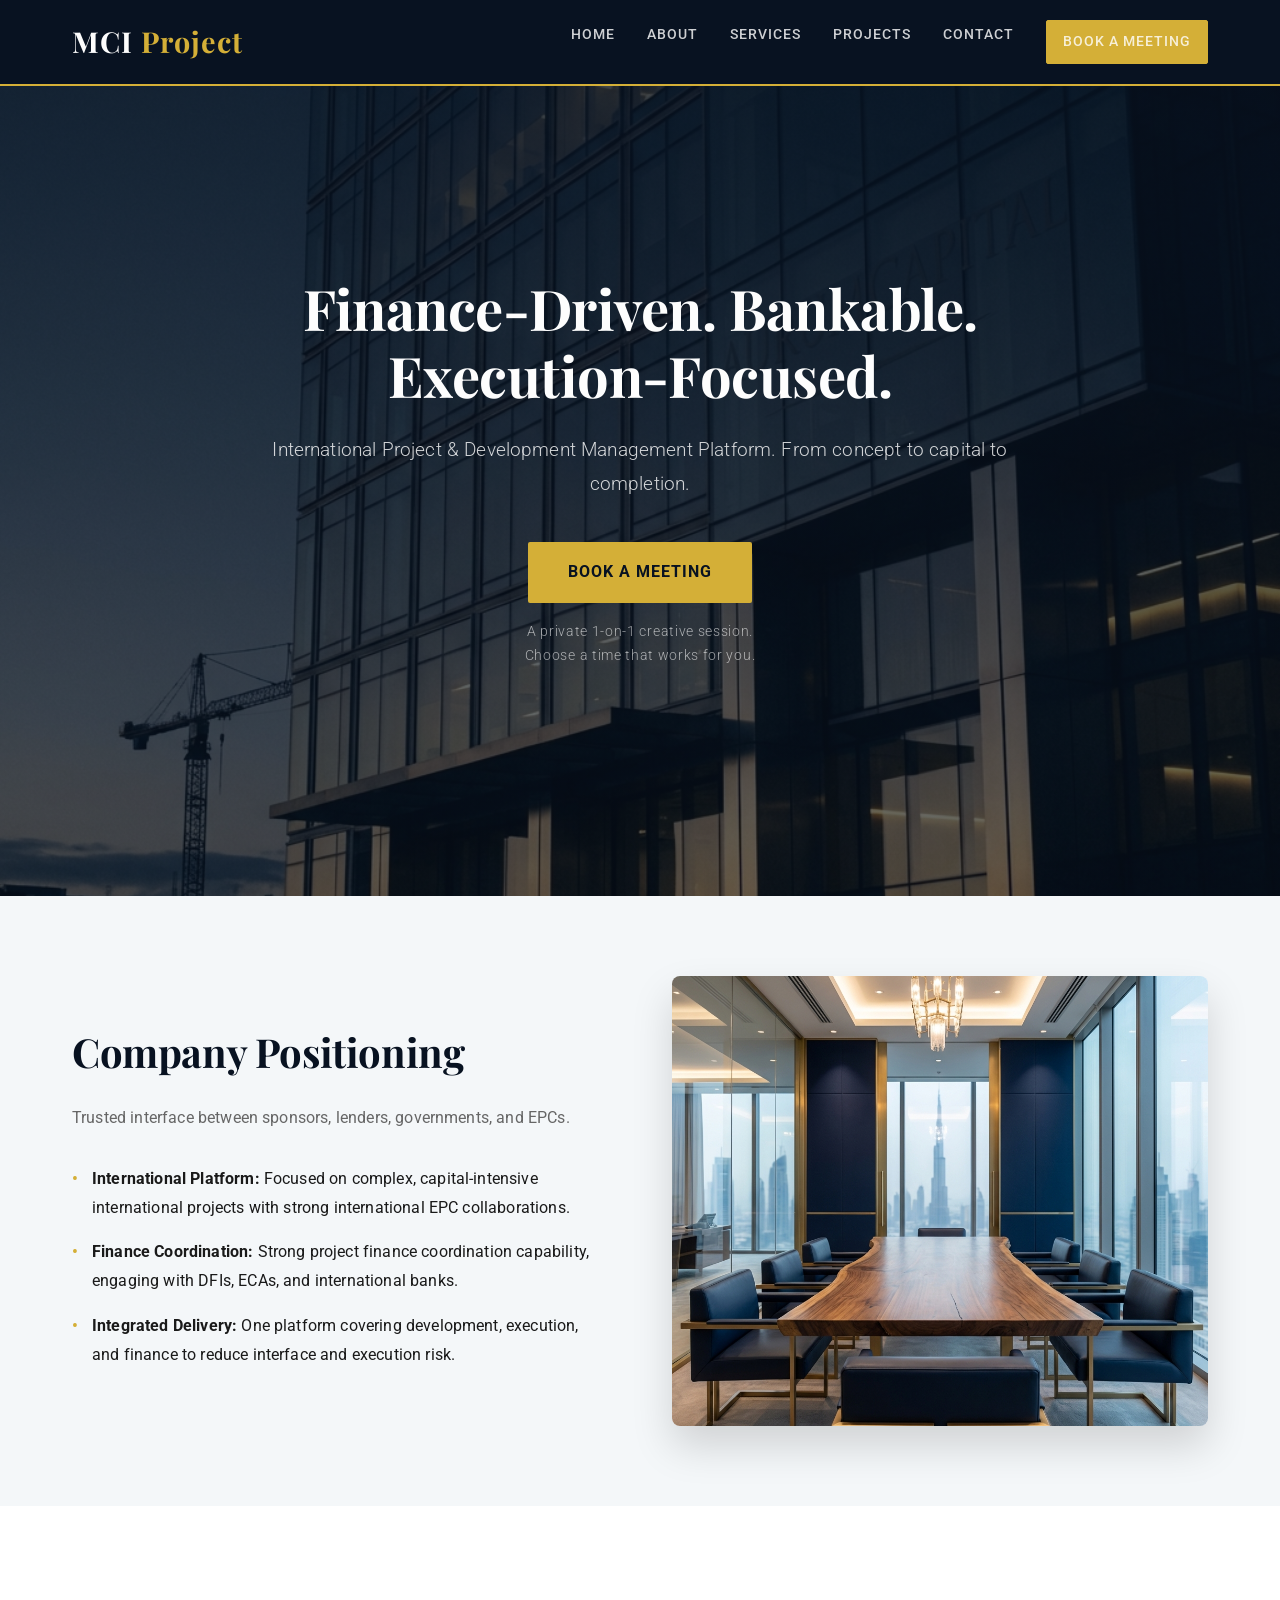
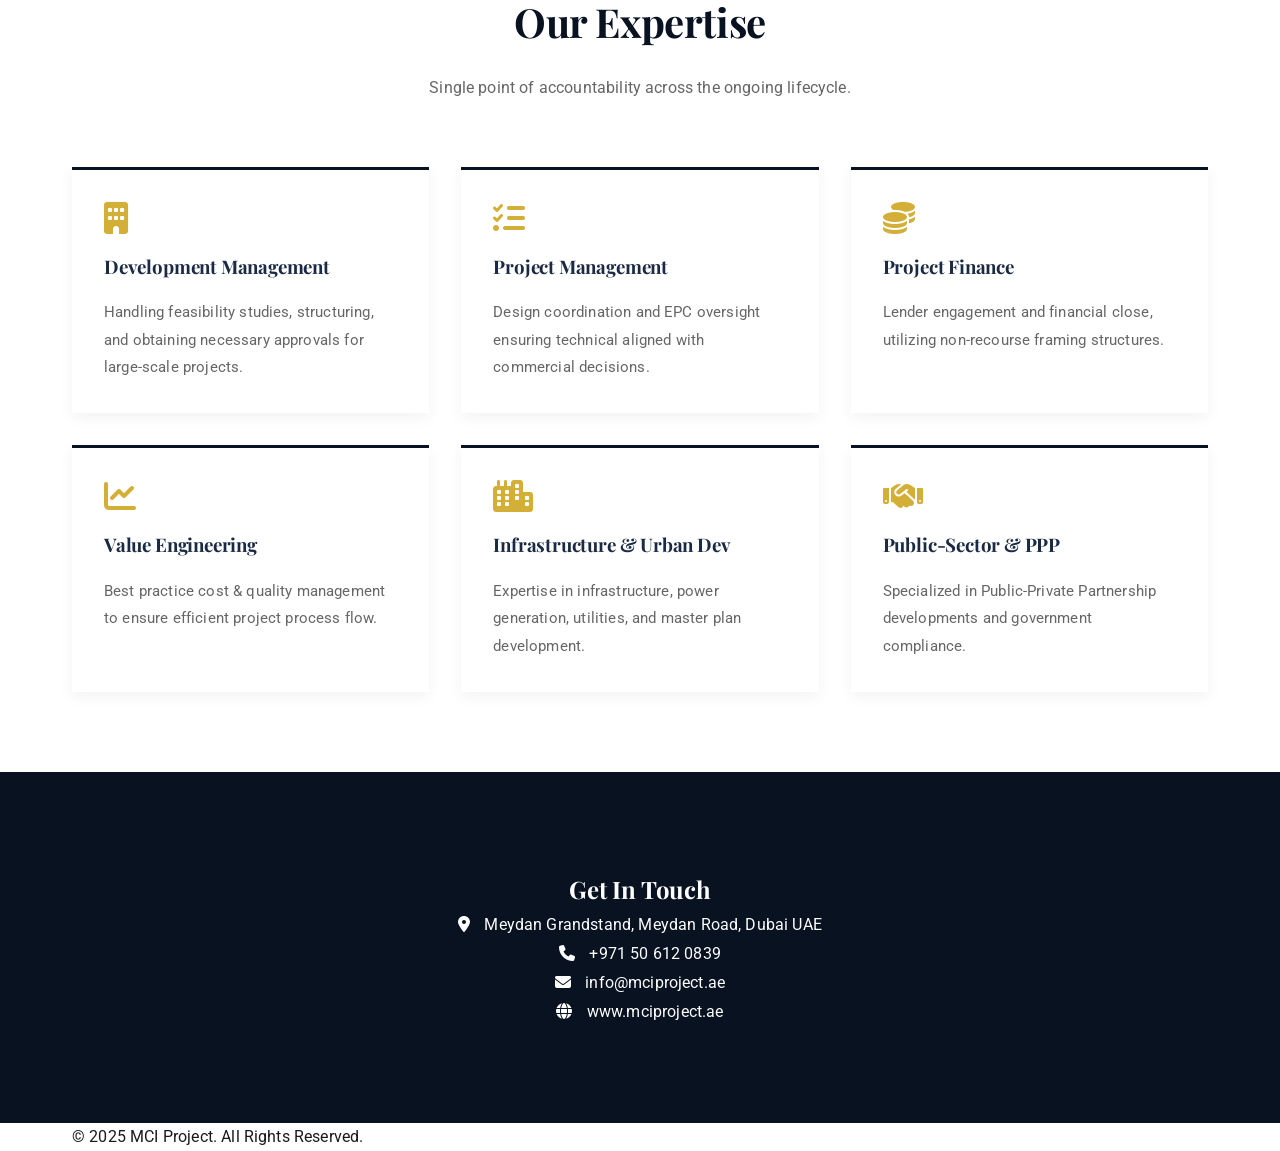
<file: mci/index.html>
<!DOCTYPE html>
<html lang="en">

<head>
    <meta charset="UTF-8">
    <meta name="viewport" content="width=device-width, initial-scale=1.0">
    <title>MCI Project | Building Excellence</title>
    <link rel="stylesheet" href="style.css">
    <link rel="stylesheet" href="https://cdnjs.cloudflare.com/ajax/libs/font-awesome/6.4.0/css/all.min.css">
</head>

<body>

    <!-- Header -->
    <header>
        <div class="container nav-container">
            <a href="#" class="logo">MCI <span>Project</span></a>

            <!-- Mobile Menu Toggle -->
            <button class="mobile-menu-toggle" id="mciMenuToggle" aria-label="Toggle Menu">
                <span></span>
                <span></span>
                <span></span>
            </button>

            <ul class="nav-links">
                <li><a href="#home">Home</a></li>
                <li><a href="#about">About</a></li>
                <li><a href="#services">Services</a></li>
                <li><a href="#projects">Projects</a></li>
                <li><a href="#contact">Contact</a></li>
                <li><a href="#" class="btn open-calendar-btn"
                        style="padding: 0.5rem 1rem; border: 1px solid var(--gold);">Book a Meeting</a></li>
            </ul>
        </div>
    </header>

    <!-- Hero -->
    <section id="home" class="hero">
        <div class="container hero-content">
            <h1>Finance-Driven. Bankable. Execution-Focused.</h1>
            <p>International Project & Development Management Platform. From concept to capital to completion.</p>
            <a href="#" class="btn open-calendar-btn">Book a Meeting</a>
            <p class="booking-helper-text"
                style="color: rgba(255, 255, 255, 0.6); font-size: 0.85rem; margin-top: 1rem; letter-spacing: 0.05em; font-weight: 300;">
                A private 1-on-1 creative session.<br>
                Choose a time that works for you.
            </p>
        </div>
    </section>

    <!-- About -->
    <section id="about" class="section-bg">
        <div class="container">
            <div class="about-grid">
                <div class="about-text">
                    <div class="section-title" style="text-align: left; margin-bottom: 2rem;">
                        <h2>Company Positioning</h2>
                        <p>Trusted interface between sponsors, lenders, governments, and EPCs.</p>
                    </div>
                    <ul class="about-list">
                        <li><strong>International Platform:</strong> Focused on complex, capital-intensive international
                            projects with strong international EPC collaborations.</li>
                        <li><strong>Finance Coordination:</strong> Strong project finance coordination capability,
                            engaging with DFIs, ECAs, and international banks.</li>
                        <li><strong>Integrated Delivery:</strong> One platform covering development, execution, and
                            finance to reduce interface and execution risk.</li>
                    </ul>
                </div>
                <!-- Premium Corporate Image -->
                <div class="about-image">
                    <img src="corporate_meeting.png" alt="MCI Corporate Meeting Room">
                </div>
            </div>
        </div>
    </section>

    <!-- Services -->
    <section id="services">
        <div class="container">
            <div class="section-title">
                <h2>Our Expertise</h2>
                <p>Single point of accountability across the ongoing lifecycle.</p>
            </div>
            <div class="services-grid">
                <div class="service-card">
                    <i class="fas fa-building fa-2x" style="color: var(--gold); margin-bottom: 1rem;"></i>
                    <h3>Development Management</h3>
                    <p>Handling feasibility studies, structuring, and obtaining necessary approvals for large-scale
                        projects.</p>
                </div>
                <div class="service-card">
                    <i class="fas fa-tasks fa-2x" style="color: var(--gold); margin-bottom: 1rem;"></i>
                    <h3>Project Management</h3>
                    <p>Design coordination and EPC oversight ensuring technical aligned with commercial decisions.</p>
                </div>
                <div class="service-card">
                    <i class="fas fa-coins fa-2x" style="color: var(--gold); margin-bottom: 1rem;"></i>
                    <h3>Project Finance</h3>
                    <p>Lender engagement and financial close, utilizing non-recourse framing structures.</p>
                </div>
                <div class="service-card">
                    <i class="fas fa-chart-line fa-2x" style="color: var(--gold); margin-bottom: 1rem;"></i>
                    <h3>Value Engineering</h3>
                    <p>Best practice cost & quality management to ensure efficient project process flow.</p>
                </div>
                <div class="service-card">
                    <i class="fas fa-city fa-2x" style="color: var(--gold); margin-bottom: 1rem;"></i>
                    <h3>Infrastructure & Urban Dev</h3>
                    <p>Expertise in infrastructure, power generation, utilities, and master plan development.</p>
                </div>
                <div class="service-card">
                    <i class="fas fa-handshake fa-2x" style="color: var(--gold); margin-bottom: 1rem;"></i>
                    <h3>Public-Sector & PPP</h3>
                    <p>Specialized in Public-Private Partnership developments and government compliance.</p>
                </div>
            </div>
        </div>
    </section>

    <!-- Contact -->
    <section id="contact" style="padding: 0;">
        <div class="contact-info">
            <div class="container">
                <h2>Get In Touch</h2>
                <div class="contact-details">
                    <p><i class="fas fa-map-marker-alt" style="margin-right: 10px;"></i> Meydan Grandstand, Meydan Road,
                        Dubai UAE</p>
                    <p><i class="fas fa-phone" style="margin-right: 10px;"></i> +971 50 612 0839</p>
                    <p><i class="fas fa-envelope" style="margin-right: 10px;"></i> info@mciproject.ae</p>
                    <p><i class="fas fa-globe" style="margin-right: 10px;"></i> www.mciproject.ae</p>
                </div>
            </div>
        </div>
    </section>

    <!-- Footer -->
    <footer>
        <div class="container">
            <p>&copy; 2025 MCI Project. All Rights Reserved.</p>
        </div>
    </footer>

    <!-- Interactivity -->
    <!-- Calendar Modal -->
    <div id="calendarModal" class="modal">
        <button id="closeCalendar" class="close-modal"><i class="fas fa-times"></i></button>
        <div class="modal-content">
            <div class="modal-loader"></div>
            <iframe
                src="https://calendar.google.com/calendar/appointments/schedules/AcZssZ3uSCldIqY2J8ZMDuZDfcKwXIN3RhxJxrG-VdFSl_5ybRel0l2F_k0CMDARIXdTUMFzqLDrvG_l?gv=true"
                width="100%" height="100%" frameborder="0" scrolling="yes" allow="camera; microphone; fullscreen">
            </iframe>
        </div>
    </div>

    <script src="script.js"></script>
</body>

</html>
</file>
<file: mci/style.css>
/* MCI Project - Corporate Stylesheet */
@import url('https://fonts.googleapis.com/css2?family=Playfair+Display:wght@400;700&family=Roboto:wght@300;400;500;700&display=swap');

:root {
    --primary-color: #081221;
    /* Rich Deep Navy */
    --secondary-color: #1a2a44;
    --accent-color: #d4af37;
    --gold: #d4af37;
    --text-dark: #1a1a1a;
    --text-light: #fdfdfd;
    --bg-light: #ffffff;
    --bg-gray: #f4f7f9;
}

* {
    margin: 0;
    padding: 0;
    box-sizing: border-box;
}

body {
    font-family: 'Roboto', sans-serif;
    line-height: 1.8;
    color: var(--text-dark);
    background-color: var(--bg-light);
    letter-spacing: 0.01em;
}

h1,
h2,
h3,
h4,
.logo {
    font-family: 'Playfair Display', serif;
    letter-spacing: -0.01em;
}

a {
    text-decoration: none;
    color: inherit;
    transition: 0.3s;
}

/* Header */
header {
    background: var(--primary-color);
    color: var(--text-light);
    padding: 1rem 0;
    position: sticky;
    top: 0;
    z-index: 1000;
    border-bottom: 2px solid var(--gold);
}

.container {
    max-width: 1200px;
    margin: 0 auto;
    padding: 0 2rem;
}

.nav-container {
    display: flex;
    justify-content: space-between;
    align-items: center;
}

.logo {
    font-size: 1.8rem;
    font-weight: 700;
    letter-spacing: 1px;
    color: var(--text-light);
}

.logo span {
    color: var(--gold);
}

.nav-links {
    list-style: none;
    display: flex;
    gap: 2rem;
}

.nav-links a {
    color: rgba(255, 255, 255, 0.8);
    font-weight: 500;
    font-size: 0.9rem;
    text-transform: uppercase;
    letter-spacing: 1px;
}

.nav-links a:hover {
    color: var(--gold);
}

/* Hero Section */
.hero {
    height: 90vh;
    background: linear-gradient(rgba(8, 18, 33, 0.8), rgba(8, 18, 33, 0.6)), url('corporate_hero.png');
    background-size: cover;
    background-position: center;
    background-attachment: fixed;
    display: flex;
    align-items: center;
    color: var(--text-light);
    text-align: center;
}

.hero-content {
    max-width: 800px;
    margin: 0 auto;
}

.hero h1 {
    font-size: 3.5rem;
    margin-bottom: 1.5rem;
    line-height: 1.2;
}

.hero p {
    font-size: 1.2rem;
    font-weight: 300;
    margin-bottom: 2.5rem;
    color: rgba(255, 255, 255, 0.8);
}

.btn {
    display: inline-block;
    padding: 1rem 2.5rem;
    background: var(--gold);
    color: var(--primary-color);
    font-weight: 700;
    text-transform: uppercase;
    letter-spacing: 1px;
    border-radius: 2px;
}

.btn:hover {
    background: #fff;
}

/* Sections */
section {
    padding: 5rem 0;
}

.section-bg {
    background-color: var(--bg-gray);
}

.section-title {
    text-align: center;
    margin-bottom: 4rem;
}

.section-title h2 {
    font-size: 2.5rem;
    color: var(--primary-color);
    margin-bottom: 1rem;
}

.section-title p {
    color: #666;
    max-width: 600px;
    margin: 0 auto;
}

/* Services Grid */
.services-grid {
    display: grid;
    grid-template-columns: repeat(auto-fit, minmax(300px, 1fr));
    gap: 2rem;
}

.service-card {
    background: #fff;
    padding: 2rem;
    box-shadow: 0 5px 15px rgba(0, 0, 0, 0.05);
    border-top: 3px solid var(--primary-color);
    transition: transform 0.3s;
}

.service-card:hover {
    transform: translateY(-5px);
    border-top-color: var(--gold);
}

.service-card h3 {
    margin-bottom: 1rem;
    color: var(--secondary-color);
}

.service-card p {
    color: #666;
    font-size: 0.95rem;
}

/* About Grid */
.about-grid {
    display: grid;
    grid-template-columns: 1fr 1fr;
    gap: 4rem;
    align-items: center;
}

.about-text h3 {
    font-size: 1.8rem;
    margin-bottom: 1.5rem;
    color: var(--primary-color);
}

.about-list {
    list-style: none;
    margin-top: 2rem;
}

.about-list li {
    margin-bottom: 1rem;
    padding-left: 20px;
    position: relative;
}

.about-list li::before {
    content: "•";
    color: var(--gold);
    position: absolute;
    left: 0;
    font-weight: bold;
}

/* Animations */
@keyframes fadeInUp {
    from {
        opacity: 0;
        transform: translateY(30px);
    }

    to {
        opacity: 1;
        transform: translateY(0);
    }
}

.animate-up {
    animation: fadeInUp 0.8s ease forwards;
}

/* Header & Mobile Toggle */
.mobile-menu-toggle {
    display: none;
    flex-direction: column;
    justify-content: space-between;
    width: 25px;
    height: 18px;
    background: none;
    border: none;
    cursor: pointer;
    z-index: 1001;
}

.mobile-menu-toggle span {
    display: block;
    width: 100%;
    height: 2px;
    background-color: var(--text-light);
    transition: 0.3s cubic-bezier(0.175, 0.885, 0.32, 1.275);
}

.mobile-menu-toggle.active span:nth-child(1) {
    transform: translateY(8px) rotate(45deg);
}

.mobile-menu-toggle.active span:nth-child(2) {
    opacity: 0;
}

.mobile-menu-toggle.active span:nth-child(3) {
    transform: translateY(-8px) rotate(-45deg);
}

/* About Image Refinement */
.about-image {
    position: relative;
    overflow: hidden;
    border-radius: 8px;
    box-shadow: 0 20px 40px rgba(0, 0, 0, 0.15);
    height: 450px;
}

.about-image img {
    width: 100%;
    height: 100%;
    object-fit: cover;
    transition: transform 0.6s ease;
}

.about-image:hover img {
    transform: scale(1.05);
}

/* Contact Overlays */
.contact-info {
    text-align: center;
    background: var(--primary-color);
    color: var(--text-light);
    padding: 6rem 2rem;
}

/* Mobile Media Query Overhaul */
@media (max-width: 768px) {
    header {
        padding: 0.8rem 0;
    }

    .mobile-menu-toggle {
        display: flex;
    }

    .nav-links {
        position: fixed;
        top: 0;
        right: -100%;
        width: 100%;
        height: 100vh;
        background: var(--primary-color);
        flex-direction: column;
        justify-content: center;
        align-items: center;
        transition: 0.5s cubic-bezier(0.4, 0, 0.2, 1);
        gap: 3rem;
        z-index: 9999;
        padding-top: 80px;
        visibility: hidden;
        opacity: 0;
    }

    .nav-links.active {
        right: 0;
        visibility: visible;
        opacity: 1;
    }

    .nav-links li a {
        font-size: 1.4rem;
        letter-spacing: 2px;
    }

    .hero h1 {
        font-size: 2.22rem;
        line-height: 1.1;
        padding: 0 1rem;
    }

    .about-grid {
        grid-template-columns: 1fr;
        gap: 4rem;
        text-align: center;
    }

    .about-image {
        height: 320px;
        order: -1;
        /* Image on top */
    }

    .services-grid {
        grid-template-columns: 1fr;
        padding: 0 1rem;
    }

    section {
        padding: 5rem 1.5rem;
    }

    .logo {
        font-size: 1.5rem;
    }
}

/* Cinematic Calendar Modal */
.modal {
    visibility: hidden;
    opacity: 0;
    position: fixed;
    z-index: 2000;
    left: 0;
    top: 0;
    width: 100%;
    height: 100%;
    overflow: hidden;
    background-color: rgba(0, 0, 0, 0.95);
    backdrop-filter: blur(15px);
    transition: opacity 0.3s ease, visibility 0.3s ease;
    display: flex;
    justify-content: center;
    align-items: center;
}

.modal.active {
    visibility: visible;
    opacity: 1;
}

.modal-content {
    position: relative;
    width: 100%;
    max-width: 720px;
    height: 90vh;
    border: 1px solid #333;
    background: #0a0a0a;
    padding: 40px;
    border-radius: 24px;
    box-shadow: 0 25px 50px -12px rgba(0, 0, 0, 0.5);
    display: flex;
    flex-direction: column;
}

/* Close Button - Top Right of Viewport */
.close-modal {
    position: absolute;
    top: 30px;
    right: 30px;
    background: none;
    border: none;
    color: #fff;
    font-size: 2rem;
    cursor: pointer;
    z-index: 2001;
    transition: color 0.3s ease;
}

.close-modal:hover {
    color: var(--gold);
}

.modal iframe {
    width: 100%;
    height: 100%;
    border: none;
    flex-grow: 1;
}

/* Iframe Loading State */
#calendarModal iframe {
    opacity: 0;
    transition: opacity 0.5s ease-in-out;
}

#calendarModal iframe.loaded {
    opacity: 1;
}

/* Simple Spinner */
.modal-loader {
    border: 3px solid rgba(255, 255, 255, 0.1);
    border-radius: 50%;
    border-top: 3px solid var(--gold);
    width: 40px;
    height: 40px;
    animation: spin 1s linear infinite;
    position: absolute;
    top: 50%;
    left: 50%;
    transform: translate(-50%, -50%);
    z-index: -1;
    /* Behind iframe */
}

@keyframes spin {
    0% {
        transform: translate(-50%, -50%) rotate(0deg);
    }

    100% {
        transform: translate(-50%, -50%) rotate(360deg);
    }
}
/* Mobile Responsiveness for Modal */
@media (max-width: 768px) {
    .modal-content {
        max-width: 100%;
        width: 100%;
        height: 100%; /* Full height on mobile */
        border-radius: 0;
        padding: 0; /* Remove padding to maximize iframe space */
        border: none;
    }
    
    .close-modal {
        top: 15px;
        right: 15px;
        background: rgba(0,0,0,0.5);
        width: 40px;
        height: 40px;
        border-radius: 50%;
        display: flex;
        align-items: center;
        justify-content: center;
    }
}
</file>
